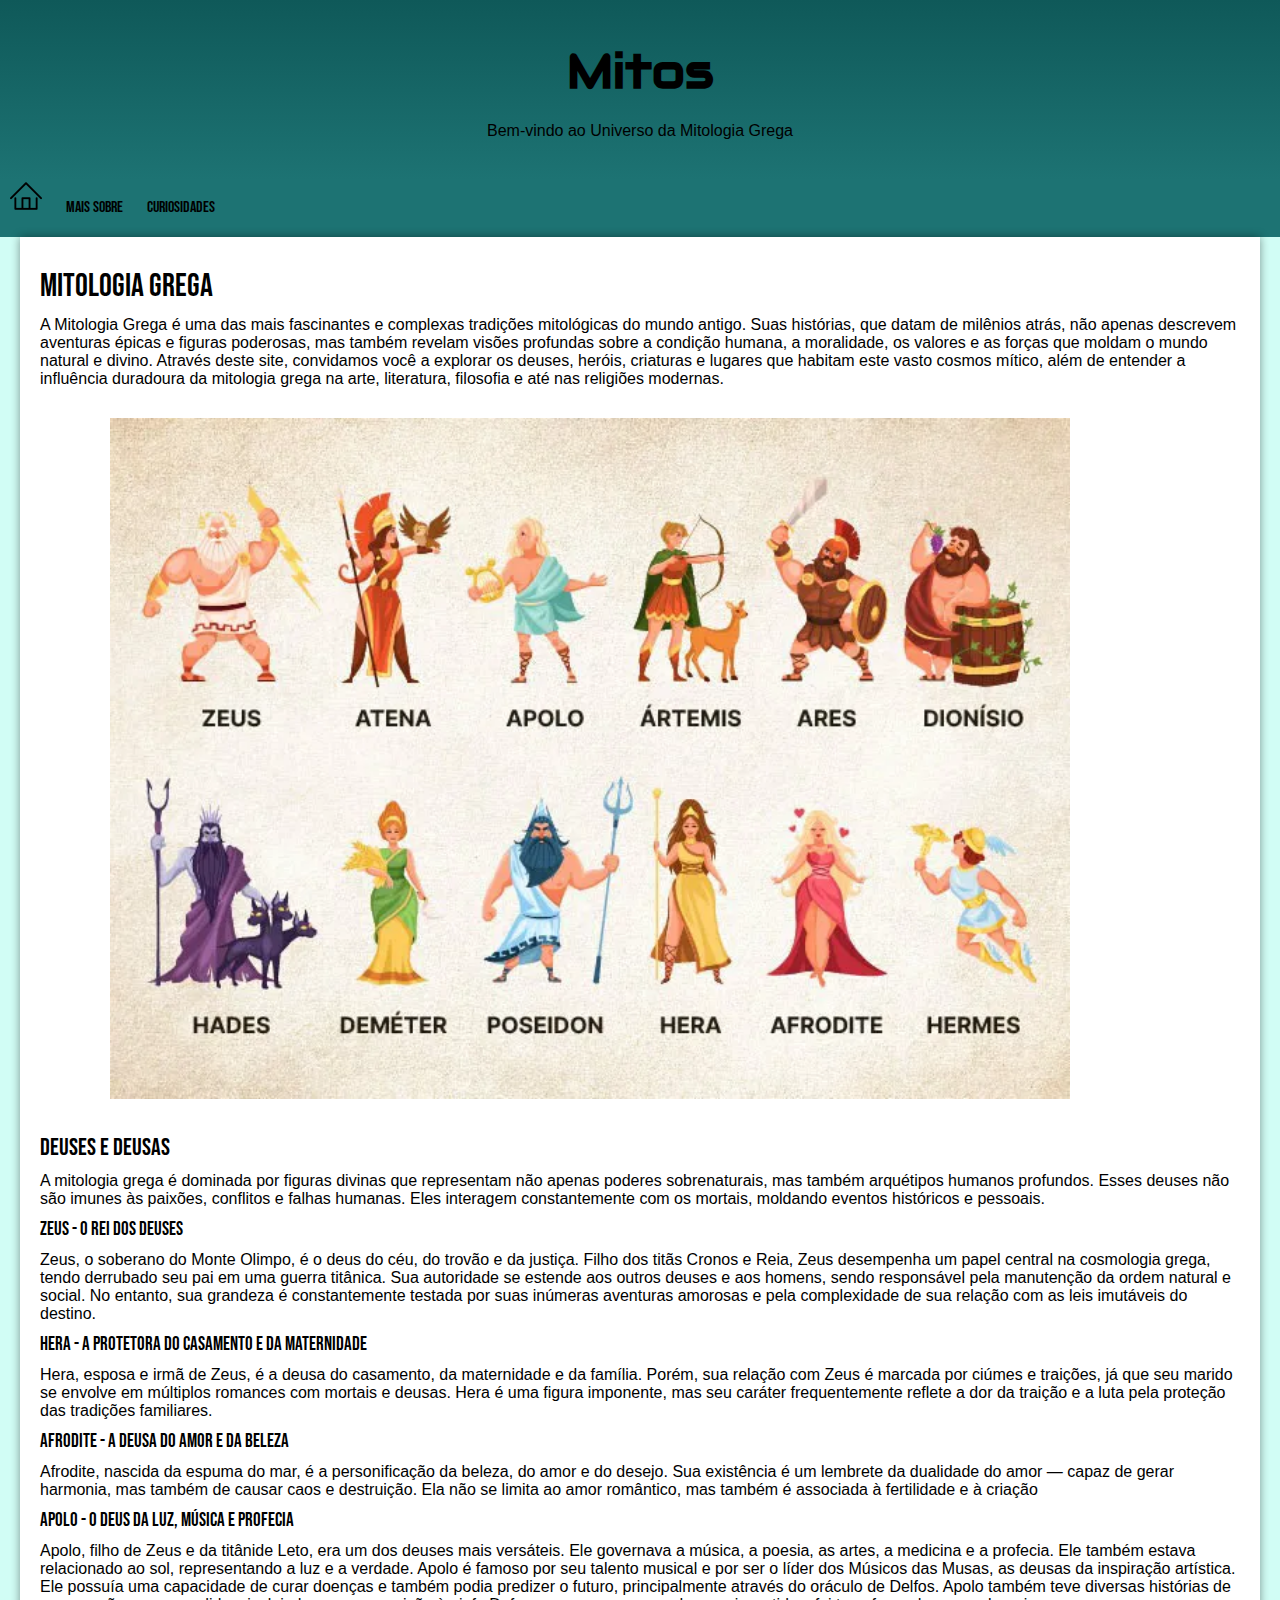
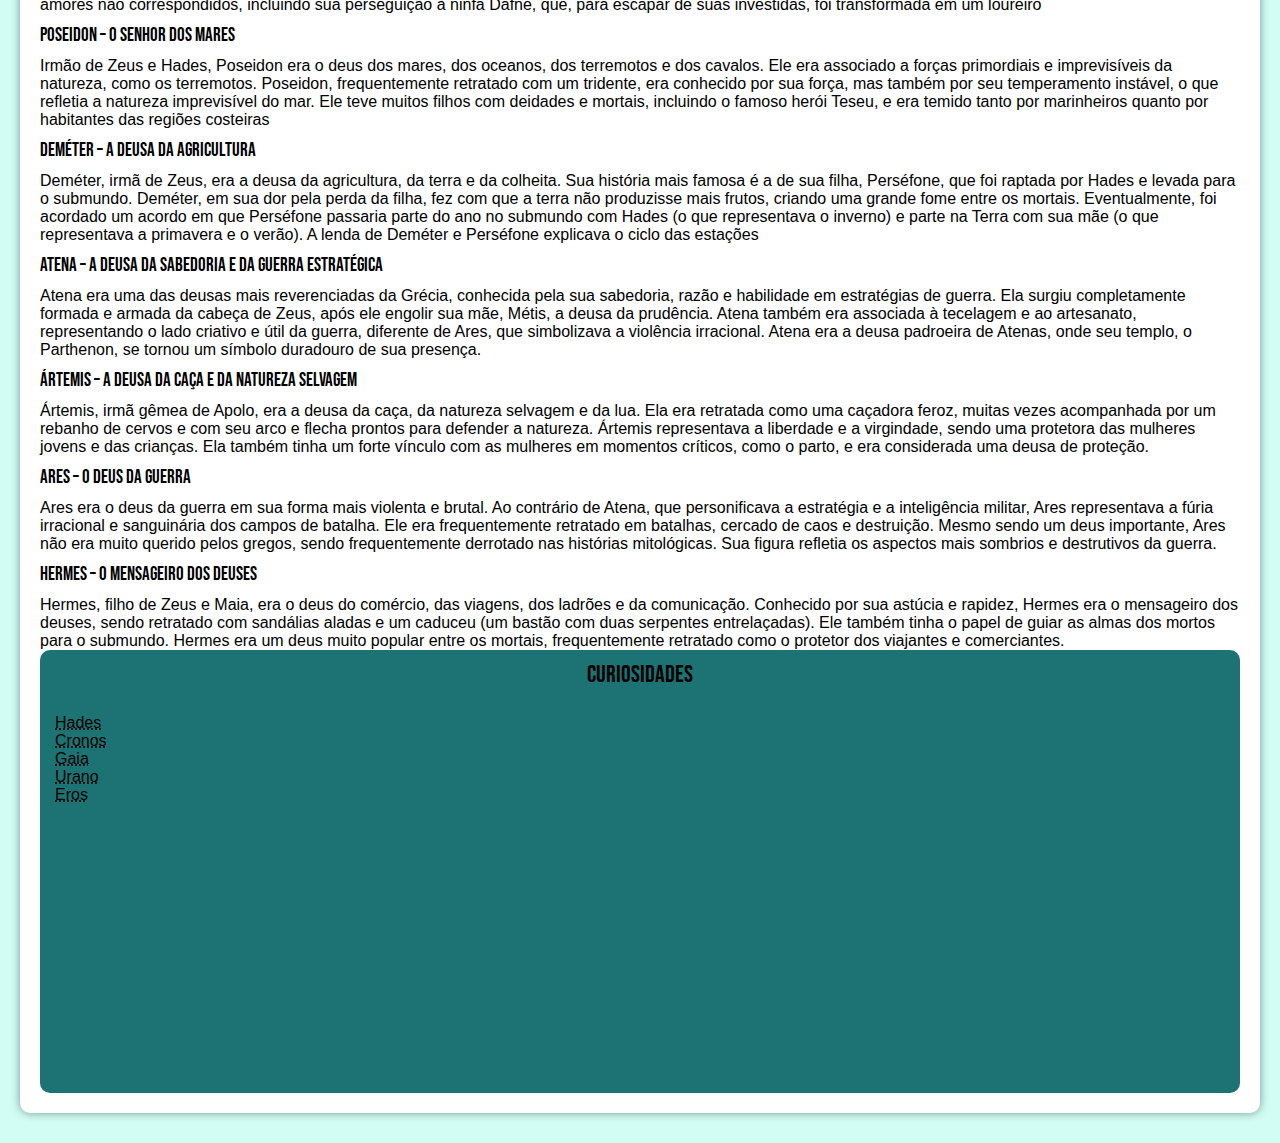
<file: index.html>
<!DOCTYPE html>
<html lang="pt-br">
<head>
    <meta charset="UTF-8">
    <meta name="viewport" content="width=device-width, initial-scale=1.0">
    <title>Mitologia</title>
    <link rel="shortcut icon" href="imagens/favicon.ico" type="image/x-icon">
    <link rel="stylesheet" href="style.css">
</head>
<body>
    <header>
        <h1>Mitos</h1>
        <p>
            Bem-vindo ao Universo da Mitologia Grega
        </p>
    </header>
    <nav>
        <a href="pag1.html" class="casinha"><img src="imagens/casinham.png" alt="casinha" id="casinha"></a>
        <a href="maissobre.html">Mais sobre</a>
        <a href="curiosidades.html">Curiosidades</a>
        
    </nav>
    <main>
        <article>
        
            <h1>Mitologia Grega</h1>
            <p>
                A Mitologia Grega é uma das mais fascinantes e complexas tradições mitológicas do mundo antigo. Suas histórias, que datam de milênios atrás, não apenas descrevem aventuras épicas e figuras poderosas, mas também revelam visões profundas sobre a condição humana, a moralidade, os valores e as forças que moldam o mundo natural e divino. Através deste site, convidamos você a explorar os deuses, heróis, criaturas e lugares que habitam este vasto cosmos mítico, além de entender a influência duradoura da mitologia grega na arte, literatura, filosofia e até nas religiões modernas.
            </p>

             <picture>
                 <source media="(max-width:600px )" srcset="imagens/deuses2.webp">
                 <img src="imagens/deuses.webp" alt="deuses">
             </picture>

            <h2>Deuses e Deusas</h2>
            <P>
                A mitologia grega é dominada por figuras divinas que representam não apenas poderes sobrenaturais, mas também arquétipos humanos profundos. Esses deuses não são imunes às paixões, conflitos e falhas humanas. Eles interagem constantemente com os mortais, moldando eventos históricos e pessoais.
            </P>
            <h3>Zeus - O Rei dos Deuses</h3>
            <p>
                Zeus, o soberano do Monte Olimpo, é o deus do céu, do trovão e da justiça. Filho dos titãs Cronos e Reia, Zeus desempenha um papel central na cosmologia grega, tendo derrubado seu pai em uma guerra titânica. Sua autoridade se estende aos outros deuses e aos homens, sendo responsável pela manutenção da ordem natural e social. No entanto, sua grandeza é constantemente testada por suas inúmeras aventuras amorosas e pela complexidade de sua relação com as leis imutáveis do destino.
            </p>
            <h3>Hera - A Protetora do Casamento e da Maternidade</h3>
            <p>
                Hera, esposa e irmã de Zeus, é a deusa do casamento, da maternidade e da família. Porém, sua relação com Zeus é marcada por ciúmes e traições, já que seu marido se envolve em múltiplos romances com mortais e deusas. Hera é uma figura imponente, mas seu caráter frequentemente reflete a dor da traição e a luta pela proteção das tradições familiares.
            </p>
            <h3>Afrodite - A Deusa do Amor e da Beleza</h3>
            <p>
                Afrodite, nascida da espuma do mar, é a personificação da beleza, do amor e do desejo. Sua existência é um lembrete da dualidade do amor — capaz de gerar harmonia, mas também de causar caos e destruição. Ela não se limita ao amor romântico, mas também é associada à fertilidade e à criação
            </p>
            <h3>Apolo - O Deus da Luz, Música e Profecia</h3>
                <p>
                    Apolo, filho de Zeus e da titânide Leto, era um dos deuses mais versáteis. Ele governava a música, a poesia, as artes, a medicina e a profecia. Ele também estava relacionado ao sol, representando a luz e a verdade. Apolo é famoso por seu talento musical e por ser o líder dos Músicos das Musas, as deusas da inspiração artística. Ele possuía uma capacidade de curar doenças e também podia predizer o futuro, principalmente através do oráculo de Delfos. Apolo também teve diversas histórias de amores não correspondidos, incluindo sua perseguição à ninfa Dafne, que, para escapar de suas investidas, foi transformada em um loureiro
                </p>
                <h3>Poseidon – O Senhor dos Mares</h3>
                <p>
                    Irmão de Zeus e Hades, Poseidon era o deus dos mares, dos oceanos, dos terremotos e dos cavalos. Ele era associado a forças primordiais e imprevisíveis da natureza, como os terremotos. Poseidon, frequentemente retratado com um tridente, era conhecido por sua força, mas também por seu temperamento instável, o que refletia a natureza imprevisível do mar. Ele teve muitos filhos com deidades e mortais, incluindo o famoso herói Teseu, e era temido tanto por marinheiros quanto por habitantes das regiões costeiras
                </p>
                <h3>Deméter – A Deusa da Agricultura</h3>
                <p>
                    Deméter, irmã de Zeus, era a deusa da agricultura, da terra e da colheita. Sua história mais famosa é a de sua filha, Perséfone, que foi raptada por Hades e levada para o submundo. Deméter, em sua dor pela perda da filha, fez com que a terra não produzisse mais frutos, criando uma grande fome entre os mortais. Eventualmente, foi acordado um acordo em que Perséfone passaria parte do ano no submundo com Hades (o que representava o inverno) e parte na Terra com sua mãe (o que representava a primavera e o verão). A lenda de Deméter e Perséfone explicava o ciclo das estações
                </p>
                <h3>Atena – A Deusa da Sabedoria e da Guerra Estratégica</h3>
                <p>
                    Atena era uma das deusas mais reverenciadas da Grécia, conhecida pela sua sabedoria, razão e habilidade em estratégias de guerra. Ela surgiu completamente formada e armada da cabeça de Zeus, após ele engolir sua mãe, Métis, a deusa da prudência. Atena também era associada à tecelagem e ao artesanato, representando o lado criativo e útil da guerra, diferente de Ares, que simbolizava a violência irracional. Atena era a deusa padroeira de Atenas, onde seu templo, o Parthenon, se tornou um símbolo duradouro de sua presença.
                </p>
                <h3>Ártemis – A Deusa da Caça e da Natureza Selvagem</h3>
                <p>
                    Ártemis, irmã gêmea de Apolo, era a deusa da caça, da natureza selvagem e da lua. Ela era retratada como uma caçadora feroz, muitas vezes acompanhada por um rebanho de cervos e com seu arco e flecha prontos para defender a natureza. Ártemis representava a liberdade e a virgindade, sendo uma protetora das mulheres jovens e das crianças. Ela também tinha um forte vínculo com as mulheres em momentos críticos, como o parto, e era considerada uma deusa de proteção.
                </p>
                <h3>Ares – O Deus da Guerra</h3>
                <p>
                    Ares era o deus da guerra em sua forma mais violenta e brutal. Ao contrário de Atena, que personificava a estratégia e a inteligência militar, Ares representava a fúria irracional e sanguinária dos campos de batalha. Ele era frequentemente retratado em batalhas, cercado de caos e destruição. Mesmo sendo um deus importante, Ares não era muito querido pelos gregos, sendo frequentemente derrotado nas histórias mitológicas. Sua figura refletia os aspectos mais sombrios e destrutivos da guerra.
                </p>
               <h3>Hermes – O Mensageiro dos Deuses</h3>
               <p>
                Hermes, filho de Zeus e Maia, era o deus do comércio, das viagens, dos ladrões e da comunicação. Conhecido por sua astúcia e rapidez, Hermes era o mensageiro dos deuses, sendo retratado com sandálias aladas e um caduceu (um bastão com duas serpentes entrelaçadas). Ele também tinha o papel de guiar as almas dos mortos para o submundo. Hermes era um deus muito popular entre os mortais, frequentemente retratado como o protetor dos viajantes e comerciantes.
               </p>

               <aside>
                <h2>Curiosidades</h2>
                <ul>
 <li><abbr title="Deus do submundo e do reino dos mortos, irmão de Zeus e Poseidon. Hades governava as almas dos falecidos e tinha um reino subterrâneo cheio de sombras.">Hades </abbr></li>

<li><abbr title="O titã do tempo, pai de Zeus, Poseidon e Hades. Ele foi destronado por seus filhos, mas seu papel na mitologia grega foi crucial, especialmente na história da criação."> Cronos</abbr></li>

<li> <abbr title="A Terra, mãe primordial de todos os seres. Ela gerou os titãs, os gigantes e outros seres míticos.">Gaia</abbr></li>

<li> <abbr title="O céu, esposo de Gaia e pai de muitos dos primeiros seres mitológicos, incluindo os titãs.">Urano</abbr></li>

<li> <abbr title="O deus do amor e da atração. Ele era responsável por fazer os deuses e os mortais se apaixonarem.">Eros</abbr></li>

<div class="video"><iframe width="560" height="315" src="https://www.youtube.com/embed/nVXN1H3rT3Y?si=Ja4gUck8dqmHLl1M" title="YouTube video player" frameborder="0" allow="accelerometer; autoplay; clipboard-write; encrypted-media; gyroscope; picture-in-picture; web-share" referrerpolicy="strict-origin-when-cross-origin" allowfullscreen></iframe></div>

</ul>


               </aside>
        
    </article>      
    </main>
    
</body>
</html>
</file>
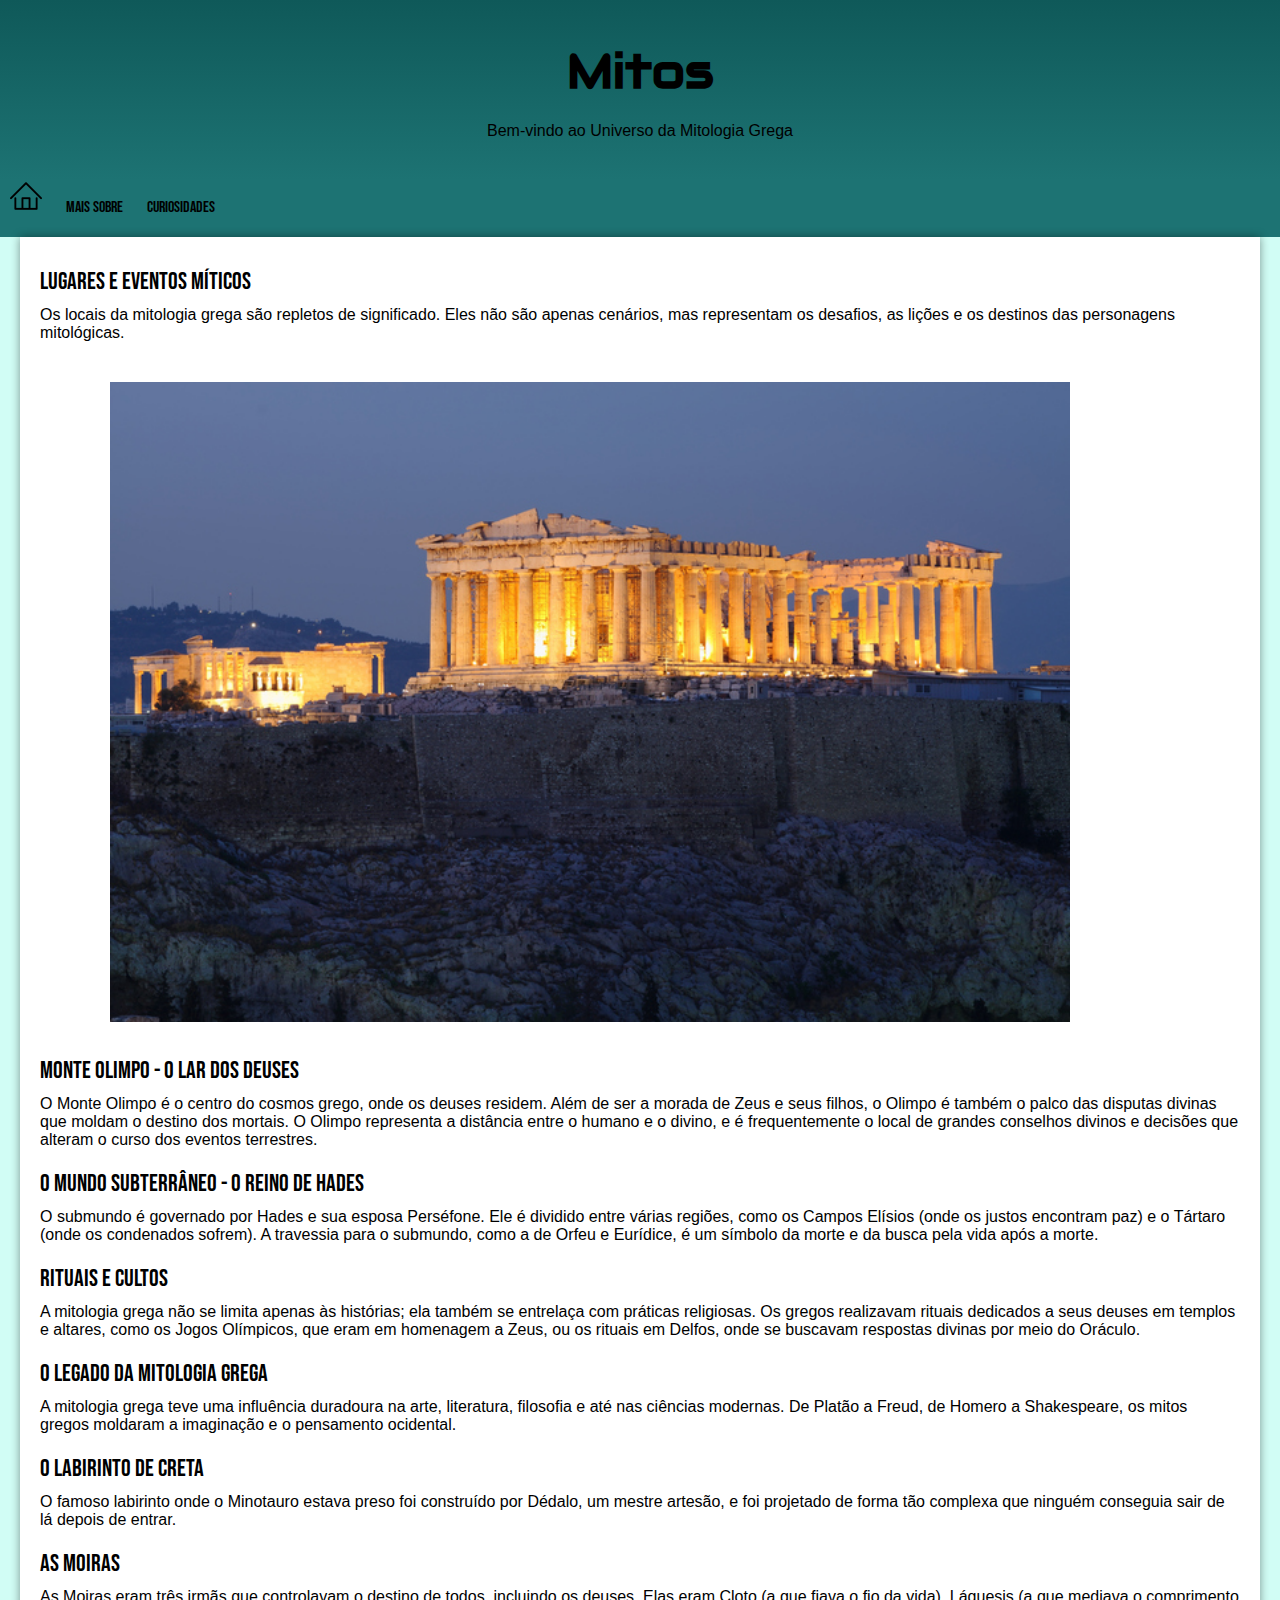
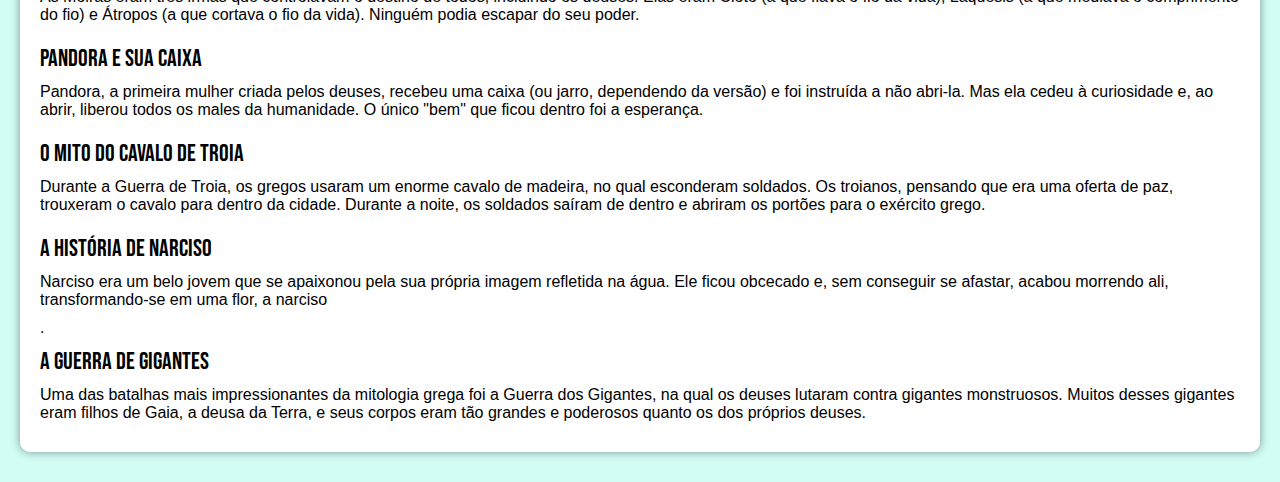
<file: curiosidades.html>
<!DOCTYPE html>
<html lang="pt-br">
<head>
    <meta charset="UTF-8">
    <meta name="viewport" content="width=device-width, initial-scale=1.0">
    <link rel="shortcut icon" href="imagens/favicon.ico" type="image/x-icon">
    <link rel="stylesheet" href="style3.css">
    <title>Mitologia</title>
</head>
<body>
    <header>
        <h1>Mitos</h1>
        <p>
            Bem-vindo ao Universo da Mitologia Grega
        </p>
    </header>
    <nav>
        <a href="pag1.html" class="casinha"><img src="imagens/casinham.png" alt="casinha" id="casinha"></a>
        <a href="maissobre.html">Mais sobre</a>
        <a href="curiosidades.html">Curiosidades</a>
        
    </nav>

    <main>
        <h2>Lugares e Eventos Míticos</h2>
        <p>Os locais da mitologia grega são repletos de significado. Eles não são apenas cenários, mas representam os desafios, as lições e os destinos das personagens mitológicas.</p>

        <img src="imagens/lugarmito.jpg" alt="lugares">
        
        <h2>Monte Olimpo - O Lar dos Deuses</h2>
        <p>O Monte Olimpo é o centro do cosmos grego, onde os deuses residem. Além de ser a morada de Zeus e seus filhos, o Olimpo é também o palco das disputas divinas que moldam o destino dos mortais. O Olimpo representa a distância entre o humano e o divino, e é frequentemente o local de grandes conselhos divinos e decisões que alteram o curso dos eventos terrestres.</p>
        
        <h2>O Mundo Subterrâneo - O Reino de Hades</h2>
        <p>O submundo é governado por Hades e sua esposa Perséfone. Ele é dividido entre várias regiões, como os Campos Elísios (onde os justos encontram paz) e o Tártaro (onde os condenados sofrem). A travessia para o submundo, como a de Orfeu e Eurídice, é um símbolo da morte e da busca pela vida após a morte.</p>
        
        <h2>Rituais e Cultos</h2>
        <p>A mitologia grega não se limita apenas às histórias; ela também se entrelaça com práticas religiosas. Os gregos realizavam rituais dedicados a seus deuses em templos e altares, como os Jogos Olímpicos, que eram em homenagem a Zeus, ou os rituais em Delfos, onde se buscavam respostas divinas por meio do Oráculo.</p>
        
        <h2>O Legado da Mitologia Grega</h2>
        <p>A mitologia grega teve uma influência duradoura na arte, literatura, filosofia e até nas ciências modernas. De Platão a Freud, de Homero a Shakespeare, os mitos gregos moldaram a imaginação e o pensamento ocidental.</p>

        <h2>O labirinto de Creta</h2>
         <p>O famoso labirinto onde o Minotauro estava preso foi construído por Dédalo, um mestre artesão, e foi projetado de forma tão complexa que ninguém conseguia sair de lá depois de entrar.</p>

<h2>As Moiras</h2>
 <p>As Moiras eram três irmãs que controlavam o destino de todos, incluindo os deuses. Elas eram Cloto (a que fiava o fio da vida), Láquesis (a que mediava o comprimento do fio) e Átropos (a que cortava o fio da vida). Ninguém podia escapar do seu poder.</p>

<h2>Pandora e sua caixa</h2>
 <p>Pandora, a primeira mulher criada pelos deuses, recebeu uma caixa (ou jarro, dependendo da versão) e foi instruída a não abri-la. Mas ela cedeu à curiosidade e, ao abrir, liberou todos os males da humanidade. O único "bem" que ficou dentro foi a esperança.</p>

<h2>O mito do cavalo de Troia</h2>
<p>Durante a Guerra de Troia, os gregos usaram um enorme cavalo de madeira, no qual esconderam soldados. Os troianos, pensando que era uma oferta de paz, trouxeram o cavalo para dentro da cidade. Durante a noite, os soldados saíram de dentro e abriram os portões para o exército grego.</p>

<h2>A história de Narciso</h2>
 <p>Narciso era um belo jovem que se apaixonou pela sua própria imagem refletida na água. Ele ficou obcecado e, sem conseguir se afastar, acabou morrendo ali, transformando-se em uma flor, a narciso</p>.

<h2>A guerra de Gigantes</h2>
 <p>
     Uma das batalhas mais impressionantes da mitologia grega foi a Guerra dos Gigantes, na qual os deuses lutaram contra gigantes monstruosos. Muitos desses gigantes eram filhos de Gaia, a deusa da Terra, e seus corpos eram tão grandes e poderosos quanto os dos próprios deuses.
     
 </p>
    </main>
</body>
</html>
</file>
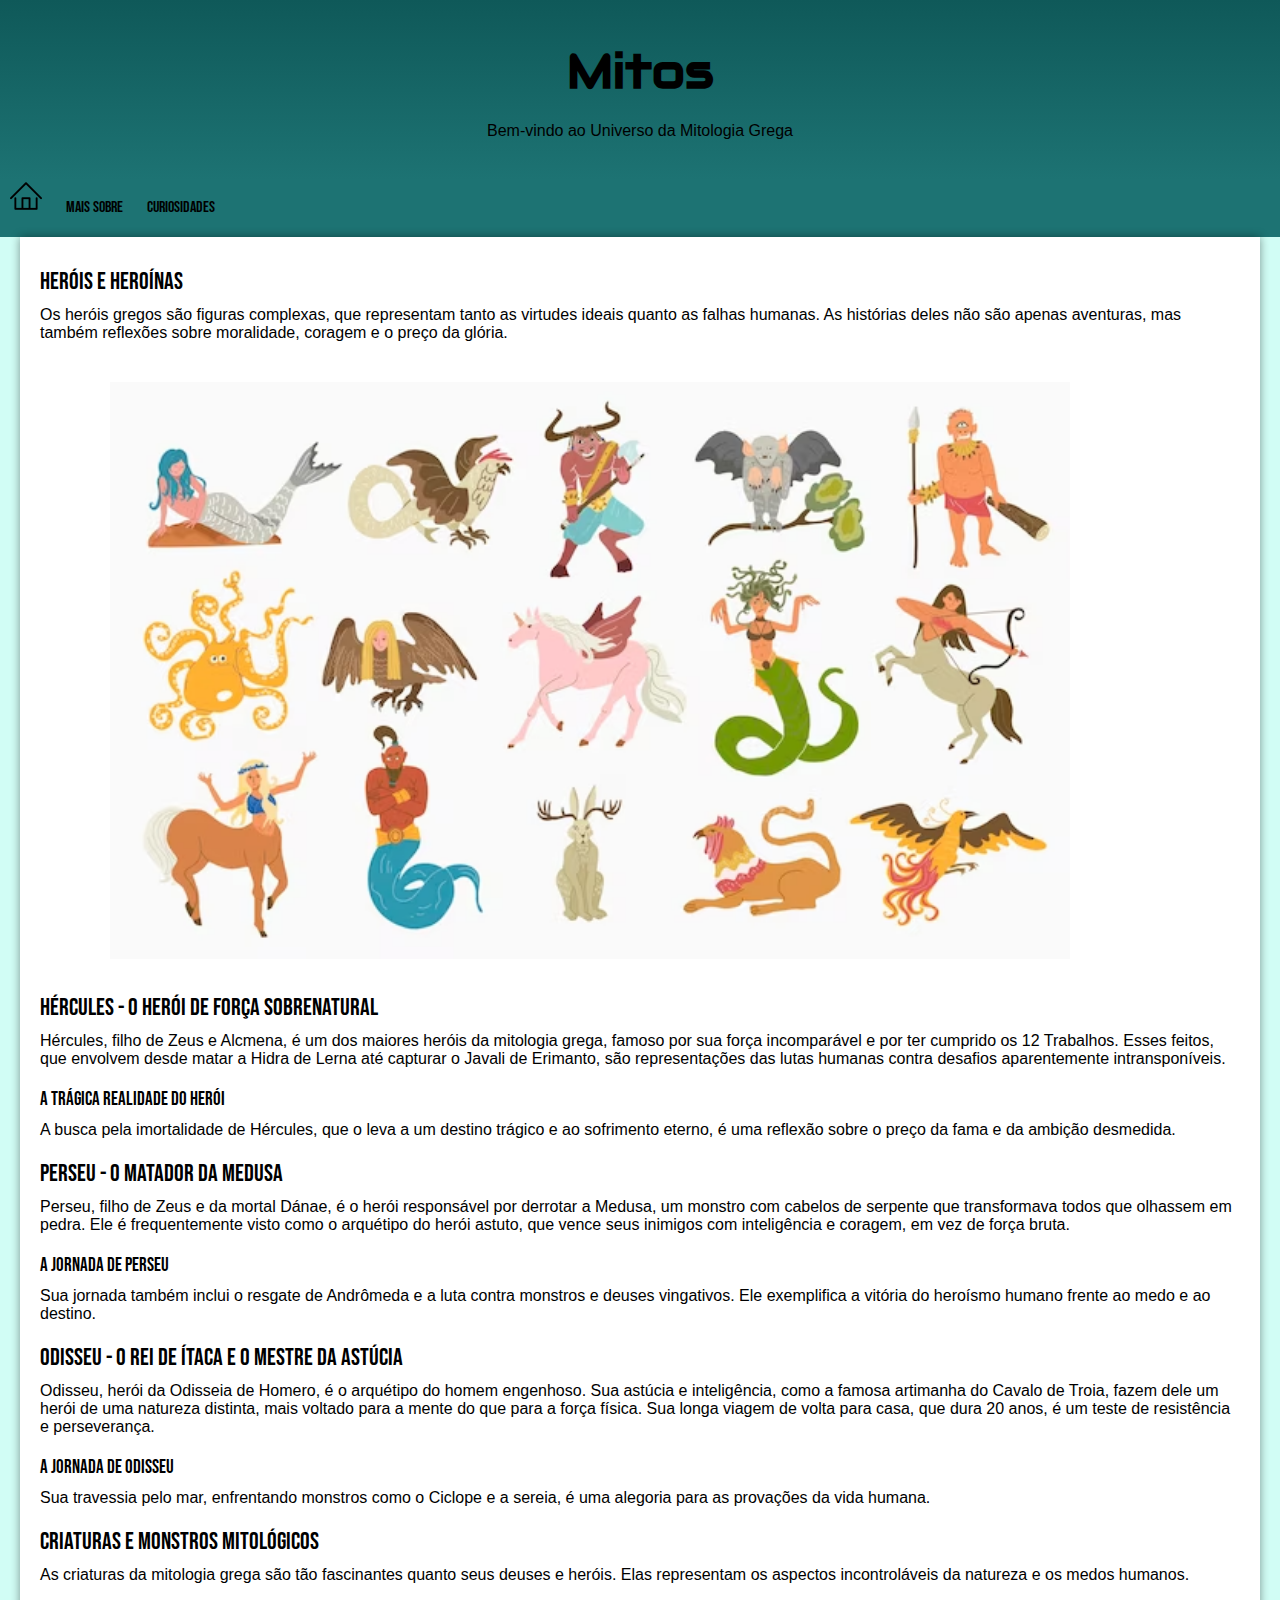
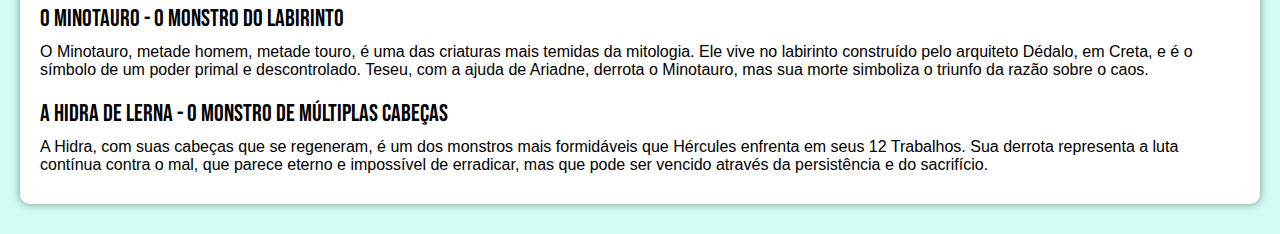
<file: maissobre.html>
<!DOCTYPE html>
<html lang="pt-br">
<head>
    <meta charset="UTF-8">
    <meta name="viewport" content="width=device-width, initial-scale=1.0">
    <link rel="shortcut icon" href="imagens/favicon.ico" type="image/x-icon">
    <link rel="stylesheet" href="style2.css">
    <title>Mitologia</title>
</head>
<body>
    <header>
        <h1>Mitos</h1>
        <p>
            Bem-vindo ao Universo da Mitologia Grega
        </p>
    </header>
    <nav>
        <a href="pag1.html" class="casinha"><img src="imagens/casinham.png" alt="casinha" id="casinha"></a>
        <a href="maissobre.html">Mais sobre</a>
        <a href="curiosidades.html">Curiosidades</a>
        
    </nav>
<main>
    
        <h2>Heróis e Heroínas</h2>
    <p>Os heróis gregos são figuras complexas, que representam tanto as virtudes ideais quanto as falhas humanas. As histórias deles não são apenas aventuras, mas também reflexões sobre moralidade, coragem e o preço da glória.</p>

    <img src="imagens/seresmito.avif" alt="seres">
    
    <h2>Hércules - O Herói de Força Sobrenatural</h2>
    <p>Hércules, filho de Zeus e Alcmena, é um dos maiores heróis da mitologia grega, famoso por sua força incomparável e por ter cumprido os 12 Trabalhos. Esses feitos, que envolvem desde matar a Hidra de Lerna até capturar o Javali de Erimanto, são representações das lutas humanas contra desafios aparentemente intransponíveis.</p>
    
    <h3>A Trágica Realidade do Herói</h3>
    <p>A busca pela imortalidade de Hércules, que o leva a um destino trágico e ao sofrimento eterno, é uma reflexão sobre o preço da fama e da ambição desmedida.</p>
    
    <h2>Perseu - O Matador da Medusa</h2>
    <p>Perseu, filho de Zeus e da mortal Dánae, é o herói responsável por derrotar a Medusa, um monstro com cabelos de serpente que transformava todos que olhassem em pedra. Ele é frequentemente visto como o arquétipo do herói astuto, que vence seus inimigos com inteligência e coragem, em vez de força bruta.</p>
    
    <h3>A Jornada de Perseu </h3>
    <p>Sua jornada também inclui o resgate de Andrômeda e a luta contra monstros e deuses vingativos. Ele exemplifica a vitória do heroísmo humano frente ao medo e ao destino.</p>
    
    <h2>Odisseu - O Rei de Ítaca e o Mestre da Astúcia</h2>
    <p>Odisseu, herói da Odisseia de Homero, é o arquétipo do homem engenhoso. Sua astúcia e inteligência, como a famosa artimanha do Cavalo de Troia, fazem dele um herói de uma natureza distinta, mais voltado para a mente do que para a força física. Sua longa viagem de volta para casa, que dura 20 anos, é um teste de resistência e perseverança.</p>
    
    <h3>A Jornada de Odisseu </h3>
    <p>Sua travessia pelo mar, enfrentando monstros como o Ciclope e a sereia, é uma alegoria para as provações da vida humana.</p>
    
    <h2>Criaturas e Monstros Mitológicos</h2>
    <p>As criaturas da mitologia grega são tão fascinantes quanto seus deuses e heróis. Elas representam os aspectos incontroláveis da natureza e os medos humanos.</p>
    
    <h2>O Minotauro - O Monstro do Labirinto</h2>
    <p>O Minotauro, metade homem, metade touro, é uma das criaturas mais temidas da mitologia. Ele vive no labirinto construído pelo arquiteto Dédalo, em Creta, e é o símbolo de um poder primal e descontrolado. Teseu, com a ajuda de Ariadne, derrota o Minotauro, mas sua morte simboliza o triunfo da razão sobre o caos.</p>
    
    <h2>A Hidra de Lerna - O Monstro de Múltiplas Cabeças</h2>
    <p>A Hidra, com suas cabeças que se regeneram, é um dos monstros mais formidáveis que Hércules enfrenta em seus 12 Trabalhos. Sua derrota representa a luta contínua contra o mal, que parece eterno e impossível de erradicar, mas que pode ser vencido através da persistência e do sacrifício.</p>
    
    
</main>
</body>
</html>
</file>
<file: style.css>
@charset "UTF-8";


@import url('https://fonts.googleapis.com/css2?family=Bebas+Neue&family=Press+Start+2P&display=swap');

@font-face{
    font-family: 'Mito';
    src: url(fontes/Audiowide-Regular.ttf) format('opentype');
}

:root{
    --cor0:#d1fdf5;
    --cor00:#107361;
    --cor01:#1D7373;
    --cor02:#0F5959;
    --cor03:#0A3A40;
    --cor04:#042326;

--fonte-padrao: Arial, Verdana, Helvetica, sans-serif;
--fonte-destaque:'Bebas Neue',cursive;
--font-mito:'Mito',cursive;
    
}

*{
    margin: 0px;
    padding: 0px;
}

header{
  background-image: linear-gradient(to bottom, var(--cor02), var(--cor01));
  padding: 40px;
}

header>h1{
    font-family: var(--font-mito);
    text-align: center;
    font-size: 3em;
    padding-bottom: 20px;
}

header>p{
   text-align: center;
   font-family: var(--fonte-padrao);
}

nav{
    background-color: var(--cor01);
    padding-bottom: 20px;
}

nav>a{
    font-family: var(--fonte-destaque);
    text-decoration: none;
    color: black;
    padding: 10px;
    border-radius: 5px;
    transition-duration: 0.6s;
    
   
}

nav>a.casinha:hover{
    background-color: var(--cor03);
    padding-top: 20px;
    transition-duration: 0.1s;
    border-radius: 5px;
}

nav>a:hover{
    background-color: var(--cor03);
    color: white;
}

nav>a>img:hover{
    color: white;

}



body{
    background-color: var(--cor0);

}

main{
    background-color: white;
    font-family: var(--fonte-padrao);
    min-width: 100px;
    max-width: 1200px; 
    margin: auto;
    margin-bottom: 30px;
    padding: 20px;
    box-shadow: 0px 0px 10px rgba(0, 0, 0, 0.416);
    border-bottom-right-radius:10px;
    border-bottom-left-radius: 10px;
}

main h1,h2,h3{
    font-family: var(--fonte-destaque);
    font-weight: normal;
    padding-bottom: 10px;
    padding-top: 10px;
    font-size: 1.8m;

}

main>p{
    padding-bottom: 10px;
}

main img{
    border-radius: 10px;
    
}

main img{
    width: 80%;
    padding-top: 30px;
    padding-bottom: 20px;
    padding-left: 70px;
    border-radius: 10px;

}

aside{
    background-color: var(--cor01);
    border-radius: 10px;
    
    
}

aside>ul{
   list-style: none;
   padding: 15px;
   columns: 2;
   
}

div.video{
    position: relative;
    padding: 0px;
    padding-bottom: 60%;
}

div.video>iframe{
    position: absolute;
    border-radius: 10px;
    top: 5%;
    left: -50%;
    width: 100%;
    height: 100%;
}

aside>h2{
    text-align: center;
}
</file>
<file: style3.css>
@charset "UTF-8";


@import url('https://fonts.googleapis.com/css2?family=Bebas+Neue&family=Press+Start+2P&display=swap');

@font-face{
    font-family: 'Mito';
    src: url(fontes/Audiowide-Regular.ttf) format('opentype');
}

:root{
    --cor0:#d1fdf5;
    --cor00:#107361;
    --cor01:#1D7373;
    --cor02:#0F5959;
    --cor03:#0A3A40;
    --cor04:#042326;

--fonte-padrao: Arial, Verdana, Helvetica, sans-serif;
--fonte-destaque:'Bebas Neue',cursive;
--font-mito:'Mito',cursive;
    
}

*{
    margin: 0px;
    padding: 0px;
}

header{
  background-image: linear-gradient(to bottom, var(--cor02), var(--cor01));
  padding: 40px;
}

header>h1{
    font-family: var(--font-mito);
    text-align: center;
    font-size: 3em;
    padding-bottom: 20px;
}

header>p{
   text-align: center;
   font-family: var(--fonte-padrao);
}

nav{
    background-color: var(--cor01);
    padding-bottom: 20px;
}

nav>a{
    font-family: var(--fonte-destaque);
    text-decoration: none;
    color: black;
    padding: 10px;
    border-radius: 5px;
    transition-duration: 0.6s;
    
   
}

nav>a.casinha:hover{
    background-color: var(--cor03);
    padding-top: 20px;
    transition-duration: 0.1s;
    border-radius: 5px;
}

nav>a:hover{
    background-color: var(--cor03);
    color: white;
}

body{
    background-color: var(--cor0);

}

main{
    background-color: white;
    font-family: var(--fonte-padrao);
    min-width: 100px;
    max-width: 1200px; 
    margin: auto;
    margin-bottom: 30px;
    padding: 20px;
    box-shadow: 0px 0px 10px rgba(0, 0, 0, 0.416);
    border-bottom-right-radius:10px;
    border-bottom-left-radius: 10px;
}

main h2,h3{
    font-family: var(--fonte-destaque);
    font-weight: normal;
    padding-bottom: 10px;
    padding-top: 10px;
    font-size: 1.8m;

}

main>p{
    padding-bottom: 10px;
}

main img{
    width: 80%;
    padding-top: 30px;
    padding-bottom: 20px;
    padding-left: 70px;
    border-radius: 10px;

}
</file>
<file: style2.css>
@charset "UTF-8";


@import url('https://fonts.googleapis.com/css2?family=Bebas+Neue&family=Press+Start+2P&display=swap');

@font-face{
    font-family: 'Mito';
    src: url(fontes/Audiowide-Regular.ttf) format('opentype');
}

:root{
    --cor0:#d1fdf5;
    --cor00:#107361;
    --cor01:#1D7373;
    --cor02:#0F5959;
    --cor03:#0A3A40;
    --cor04:#042326;

--fonte-padrao: Arial, Verdana, Helvetica, sans-serif;
--fonte-destaque:'Bebas Neue',cursive;
--font-mito:'Mito',cursive;
    
}

*{
    margin: 0px;
    padding: 0px;
}

header{
  background-image: linear-gradient(to bottom, var(--cor02), var(--cor01));
  padding: 40px;
}

header>h1{
    font-family: var(--font-mito);
    text-align: center;
    font-size: 3em;
    padding-bottom: 20px;
}

header>p{
   text-align: center;
   font-family: var(--fonte-padrao);
}

nav{
    background-color: var(--cor01);
    padding-bottom: 20px;
}

nav>a{
    font-family: var(--fonte-destaque);
    text-decoration: none;
    color: black;
    padding: 10px;
    border-radius: 5px;
    transition-duration: 0.6s;
    
   
}

nav>a.casinha:hover{
    background-color: var(--cor03);
    padding-top: 20px;
    transition-duration: 0.1s;
    border-radius: 5px;
}

nav>a:hover{
    background-color: var(--cor03);
    color: white;
}

body{
    background-color: var(--cor0);

}

main{
    background-color: white;
    font-family: var(--fonte-padrao);
    min-width: 100px;
    max-width: 1200px; 
    margin: auto;
    margin-bottom: 30px;
    padding: 20px;
    box-shadow: 0px 0px 10px rgba(0, 0, 0, 0.416);
    border-bottom-right-radius:10px;
    border-bottom-left-radius: 10px;
}

main h2,h3{
    font-family: var(--fonte-destaque);
    font-weight: normal;
    padding-bottom: 10px;
    padding-top: 10px;
    font-size: 1.8m;

}

main>p{
    padding-bottom: 10px;
}

main img{
    width: 80%;
    padding-top: 30px;
    padding-bottom: 20px;
    padding-left: 70px;
    border-radius: 10px;

}
</file>
